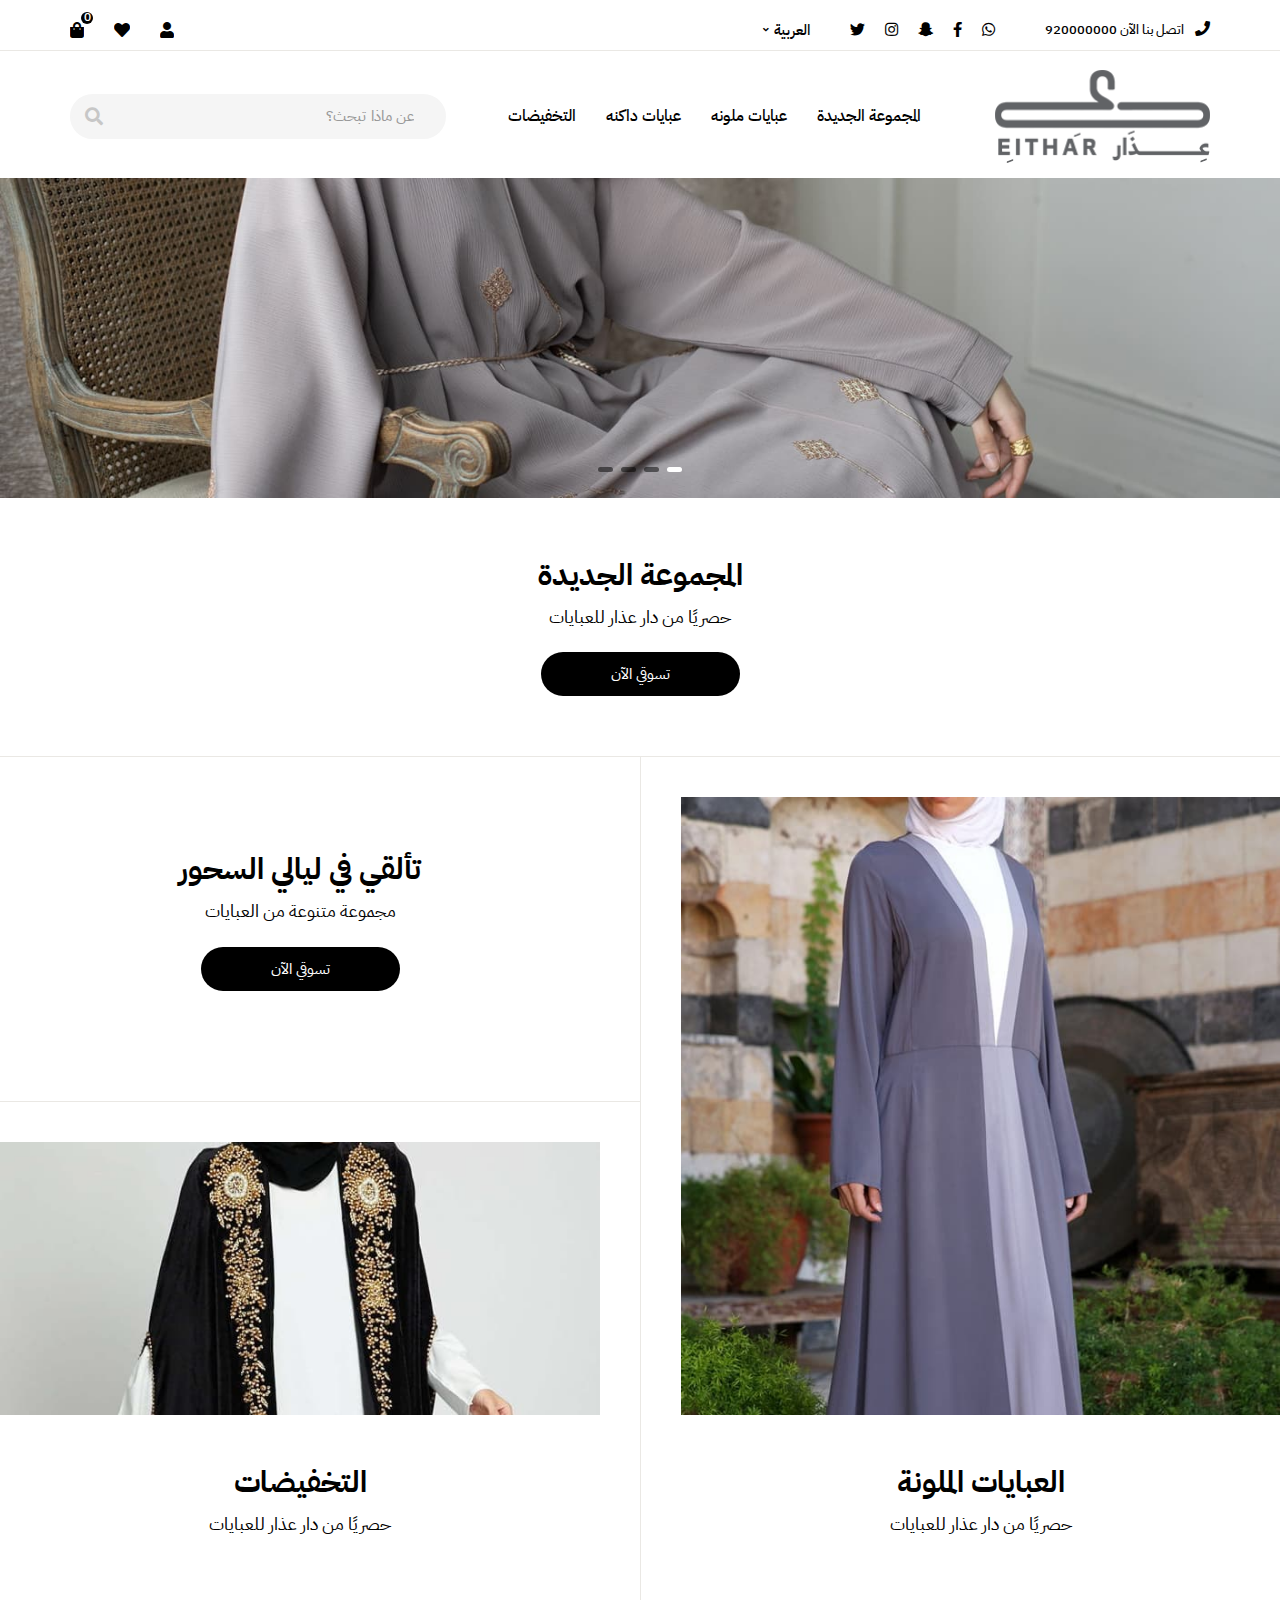
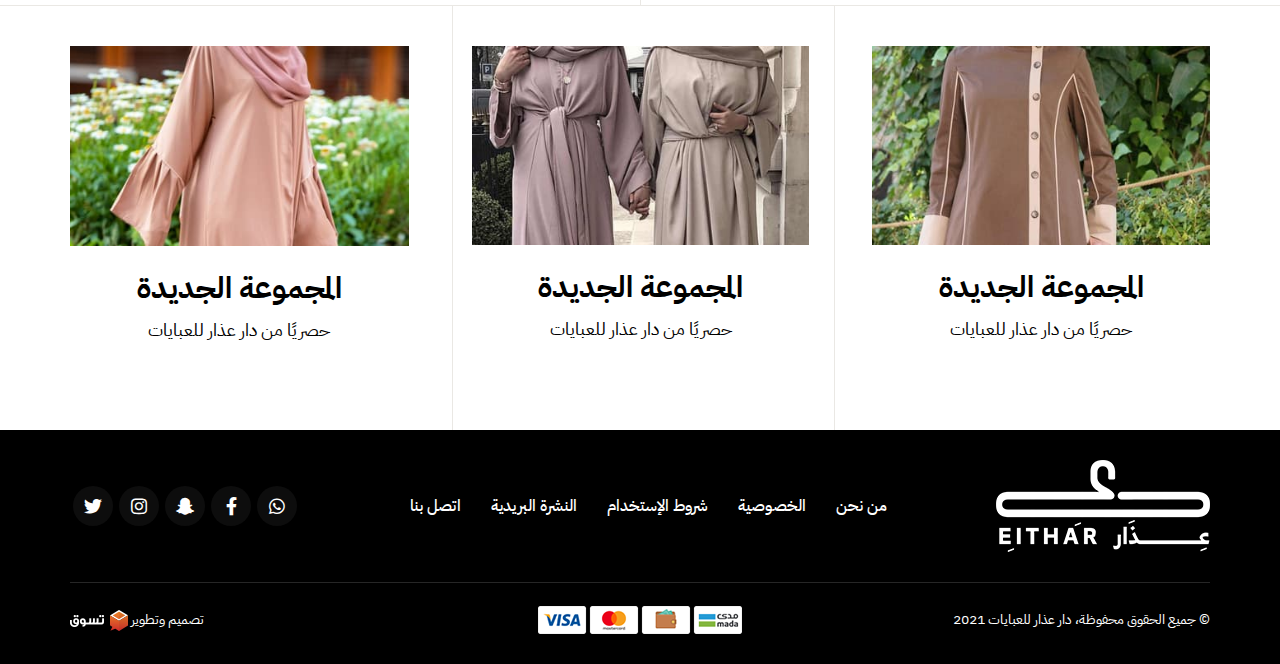
<file: index.html>
<!DOCTYPE html>
<html lang="ar" dir="rtl">
  <head>
    <meta charset="UTF-8" />
    <meta name="viewport" content="width=device-width, initial-scale=1.0" />
    <link rel="stylesheet" href="./css/vendor/all.min.css" />
    <link rel="stylesheet" href="./css/vendor/bootstrap.min.css" />
    <link rel="stylesheet" href="./css/vendor/swiper-bundle.css" />
    <link rel="stylesheet" href="./css/main.css" />
    <link rel="shortcut icon" href="./images/favicon.png" />
    <title>دار عذار</title>
  </head>

  <body class="overflow">
    <div class="pre-loader">
      <div class="content">
        <div class="lds-ellipsis">
          <div></div>
          <div></div>
          <div></div>
          <div></div>
        </div>
      </div>
    </div>

    <nav>
      <div class="line1"></div>
      <div class="container">
        <div class="nav-content">
          <div class="social flex-center">
            <div class="call">
              <i class="fas fa-phone"></i>
              <span class="txt">اتصل بنا الآن </span>
              <span class="num">920000000</span>
            </div>
            <div class="social-content flex-center">
              <div class="social-icon whats">
                <a class="flex-center" href="#">
                  <i class="fab fa-whatsapp"></i>
                </a>
              </div>
              <div class="social-icon facebook">
                <a class="flex-center" href="#">
                  <i class="fab fa-facebook-f"></i>
                </a>
              </div>
              <div class="social-icon snap">
                <a class="flex-center" href="#">
                  <i class="fab fa-snapchat-ghost"></i>
                </a>
              </div>
              <div class="social-icon insta">
                <a class="flex-center" href="#">
                  <i class="fab fa-instagram"></i>
                </a>
              </div>
              <div class="social-icon twitter">
                <a class="flex-center" href="#">
                  <i class="fab fa-twitter"></i>
                </a>
              </div>
            </div>
            <div class="top-setting nav-lang">
              <a class="setting-anchor drop ico-btn">
                <span class="txt">العربية</span>
                <i class="fas fa-angle-down down"></i>
              </a>
              <ul class="top-dropDown">
                <li><a href="./index.html">العربية</a></li>
                <li><a href="./index-en.html">English</a></li>
              </ul>
            </div>
          </div>
          <ul class="nav-icons flex-center">
            <li class="nava-btn nav-icon" id="nava-icon">
              <div class="ico-btn">
                <i class="fas fa-bars"></i>
              </div>
            </li>
            <li class="top-setting sm-slide user slide sm-link nav-icon">
              <a class="setting-anchor drop ico-btn">
                <i class="fas fa-user"></i>
              </a>
              <ul class="top-dropDown">
                <li><a href="#">تسجيل الدخول</a></li>
                <li><a href="#">تسجيل جديد</a></li>
              </ul>
            </li>
          </ul>
          <ul class="nav-icons flex-center">
            <li class="favourite nav-icon">
              <a href="#" class="ico-btn">
                <i class="fas fa-heart"></i>
              </a>
            </li>
            <li class="cart nav-icon">
              <div class="ico-btn">
                <i class="fas fa-shopping-bag"></i>
              </div>
              <div class="num flex-center">0</div>
            </li>
          </ul>
          <div class="line2"></div>
          <div class="nav-logo">
            <a href="#"><img src="./images/logo.png" alt=".." /></a>
          </div>
          <div class="nava" id="nava">
            <div class="nava-content">
              <div class="nava-head">
                <div class="top-setting nav-lang">
                  <a class="setting-anchor drop ico-btn">
                    <span class="txt">العربية</span>
                    <i class="fas fa-angle-down down"></i>
                  </a>
                  <ul class="top-dropDown">
                    <li><a href="./index.html">العربية</a></li>
                    <li><a href="./index-en.html">English</a></li>
                  </ul>
                </div>
                <div class="nava-close" id="close-nava">
                  <i class="fas fa-times"></i>
                </div>
              </div>
              <ul>
                <li><a href="#"> المجموعة الجديدة </a></li>
                <li><a href="#">عبايات ملونه</a></li>
                <li><a href="#"> عبايات داكنه</a></li>
                <li><a href="#">التخفيضات </a></li>
              </ul>
            </div>
          </div>
          <div class="search">
            <div class="search-content">
              <div class="form">
                <div class="input-form">
                  <input type="text" placeholder="عن ماذا تبحث؟" />
                  <button class="search-btn flex-center">
                    <i class="fas fa-search icon"></i>
                  </button>
                </div>
              </div>
            </div>
          </div>
        </div>
      </div>
    </nav>

    <header>
      <div class="swiper-container slider">
        <div class="swiper-wrapper">
          <div class="swiper-slide">
            <a href="#"
              ><img src="./images/header/header.jpg" alt="slide1"
            /></a>
          </div>
          <div class="swiper-slide">
            <a href="#"
              ><img src="./images/header/header.jpg" alt="slide1"
            /></a>
          </div>
          <div class="swiper-slide">
            <a href="#"
              ><img src="./images/header/header.jpg" alt="slide1"
            /></a>
          </div>
          <div class="swiper-slide">
            <a href="#"
              ><img src="./images/header/header.jpg" alt="slide1"
            /></a>
          </div>
        </div>

        <div class="swiper-pagination"></div>
      </div>
    </header>

    <section class="about">
      <div class="head">
        <h2 class="s-h2">المجموعة الجديدة</h2>
        <p class="s-p">حصريًا من دار عذار للعبايات</p>
        <a href="#" class="s-btn">تسوقي الآن</a>
      </div>
      <div class="about-content">
        <div class="big-banner banner">
          <div class="banner-center">
            <img src="./images/banners/banner1.jpg" alt=".." />
            <h2 class="s-h2"><a href="#"> العبايات الملونة </a></h2>
            <p class="s-p">حصريًا من دار عذار للعبايات</p>
          </div>
        </div>
        <div class="sm-banner banner">
          <div class="banner-top">
            <h2 class="s-h2">تألقي في ليالي السحور</h2>
            <p class="s-p">مجموعة متنوعة من العبايات</p>
            <a href="#" class="s-btn">تسوقي الآن</a>
          </div>
          <div class="line3"></div>
          <div class="banner-bottom">
            <img src="./images/banners/banner2.jpg" alt=".." />
            <h2 class="s-h2"><a href="#"> التخفيضات </a></h2>
            <p class="s-p">حصريًا من دار عذار للعبايات</p>
          </div>
        </div>
      </div>
    </section>

    <section class="products">
      <div class="container">
        <div class="products-content">
          <div class="product">
            <div class="product-body">
              <img src="./images/products/1.jpg" alt=".." />
              <h2 class="s-h2"><a href="#">المجموعة الجديدة</a></h2>
              <p class="s-p">حصريًا من دار عذار للعبايات</p>
            </div>
          </div>
          <div class="product">
            <div class="product-body">
              <img src="./images/products/2.jpg" alt=".." />
              <h2 class="s-h2"><a href="#">المجموعة الجديدة</a></h2>
              <p class="s-p">حصريًا من دار عذار للعبايات</p>
            </div>
          </div>
          <div class="product">
            <div class="product-body">
              <img src="./images/products/3.jpg" alt=".." />
              <h2 class="s-h2"><a href="#">المجموعة الجديدة</a></h2>
              <p class="s-p">حصريًا من دار عذار للعبايات</p>
            </div>
          </div>
        </div>
      </div>
    </section>

    <footer>
      <div class="container">
        <div class="footer-content">
          <div class="footer-logo">
            <img src="./images/footer-logo.png" alt=".." />
          </div>
          <div class="footer-menu">
            <ul class="flex-center">
              <li><a href="#">من نحن</a></li>
              <li><a href="#">الخصوصية</a></li>
              <li><a href="#">شروط الإستخدام</a></li>
              <li><a href="#">النشرة البريدية</a></li>
              <li><a href="#"> اتصل بنا</a></li>
            </ul>
          </div>
          <div class="social">
            <div class="social-content flex-center">
              <div class="social-icon whats">
                <a class="flex-center" href="#">
                  <i class="fab fa-whatsapp"></i>
                </a>
              </div>
              <div class="social-icon facebook">
                <a class="flex-center" href="#">
                  <i class="fab fa-facebook-f"></i>
                </a>
              </div>
              <div class="social-icon snap">
                <a class="flex-center" href="#">
                  <i class="fab fa-snapchat-ghost"></i>
                </a>
              </div>
              <div class="social-icon insta">
                <a class="flex-center" href="#">
                  <i class="fab fa-instagram"></i>
                </a>
              </div>
              <div class="social-icon twitter">
                <a class="flex-center" href="#">
                  <i class="fab fa-twitter"></i>
                </a>
              </div>
            </div>
          </div>
        </div>
        <div class="credit">
          <p>&copy; جميع الحقوق محفوظة، دار عذار للعبايات 2021</p>

          <div class="payment">
            <img src="./images/icons/pay.png" alt=".." />
          </div>

          <p>
            تصميم وتطوير
            <a href="https://tasawk.com.sa/" target="_blank"
              ><img src="./images/icons/footer.png" alt=".."
            /></a>
          </p>
        </div>
      </div>
    </footer>

    <div class="goUp">
      <div
        id="up"
        class="up flex-center"
        onclick="window.scroll({top: 0,behavior: 'smooth'});"
      >
        <i class="fas fa-arrow-up"></i>
      </div>
    </div>

    <script src="./js/vendor/jquery.min.js"></script>
    <script src="./js/vendor/bootstrap.min.js"></script>
    <script src="./js/vendor/swiper-bundle.js"></script>
    <script src="./js/main.js"></script>
  </body>
</html>
</file>
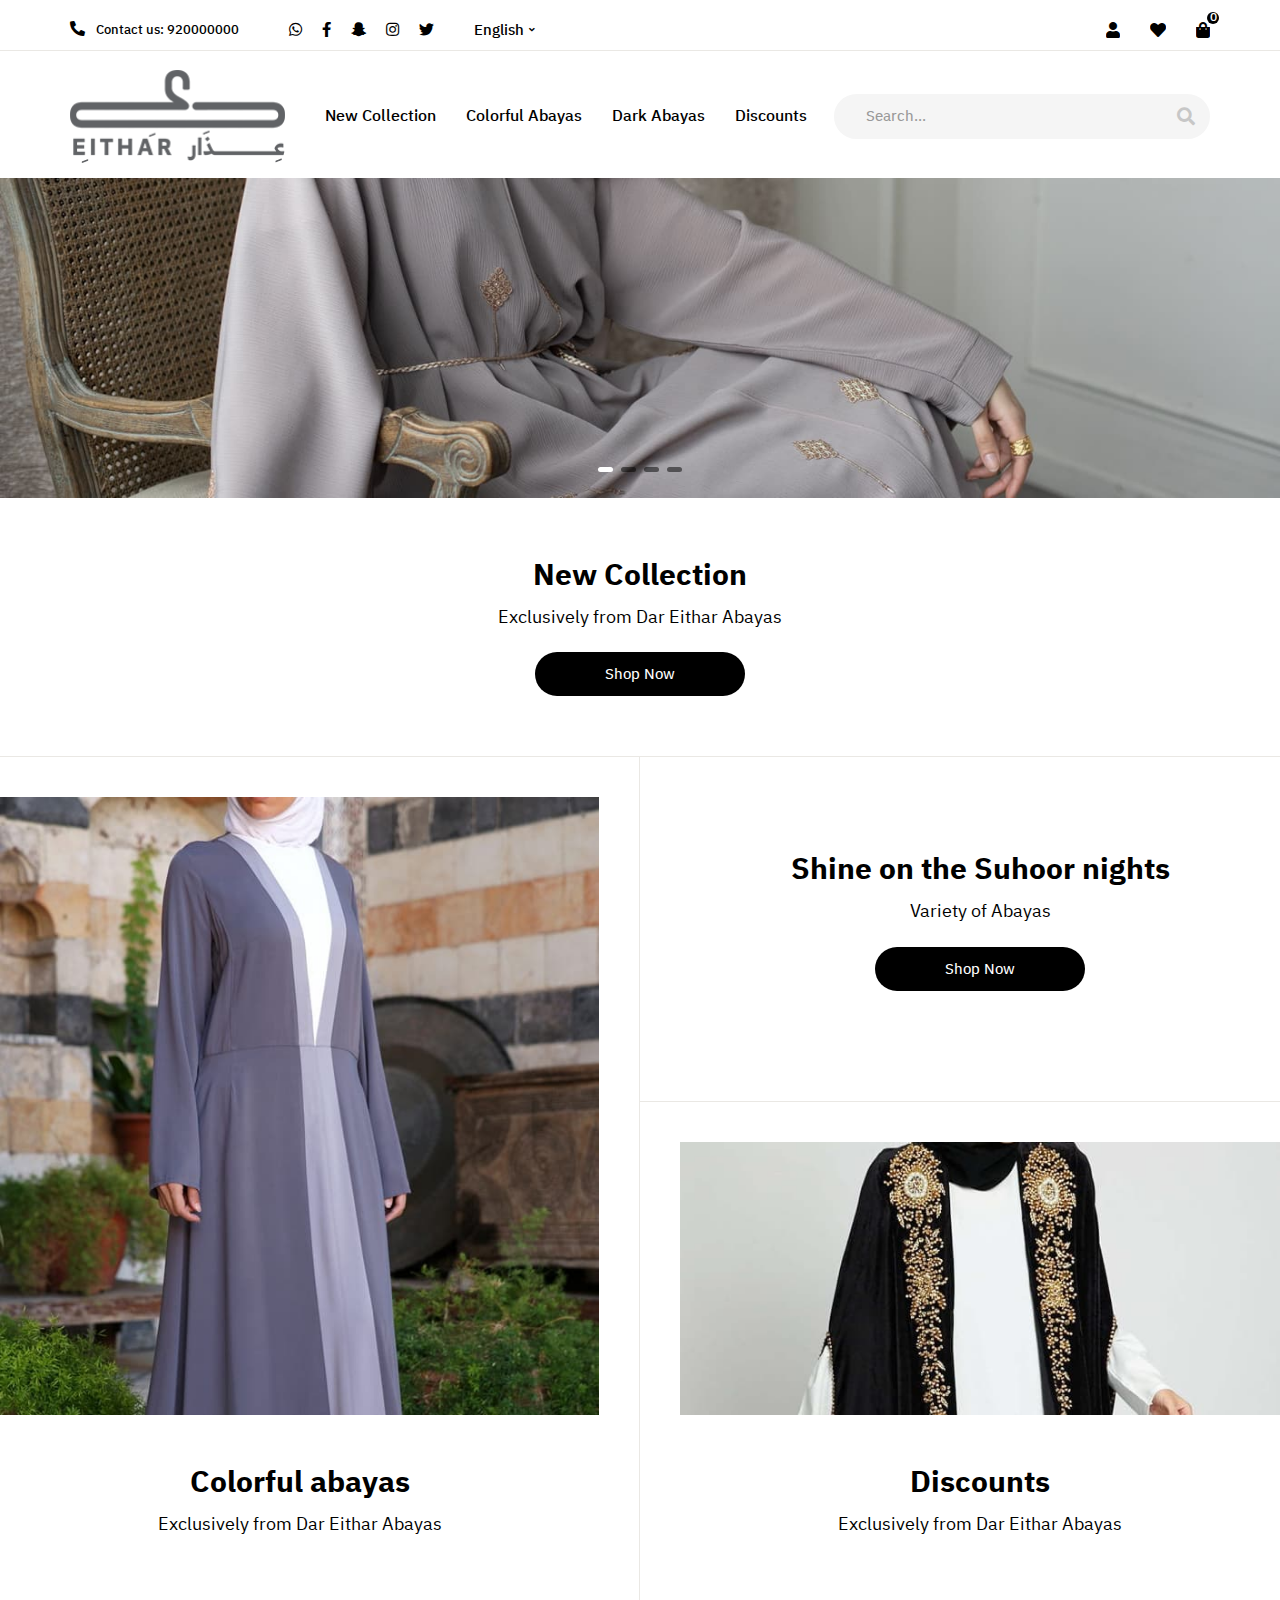
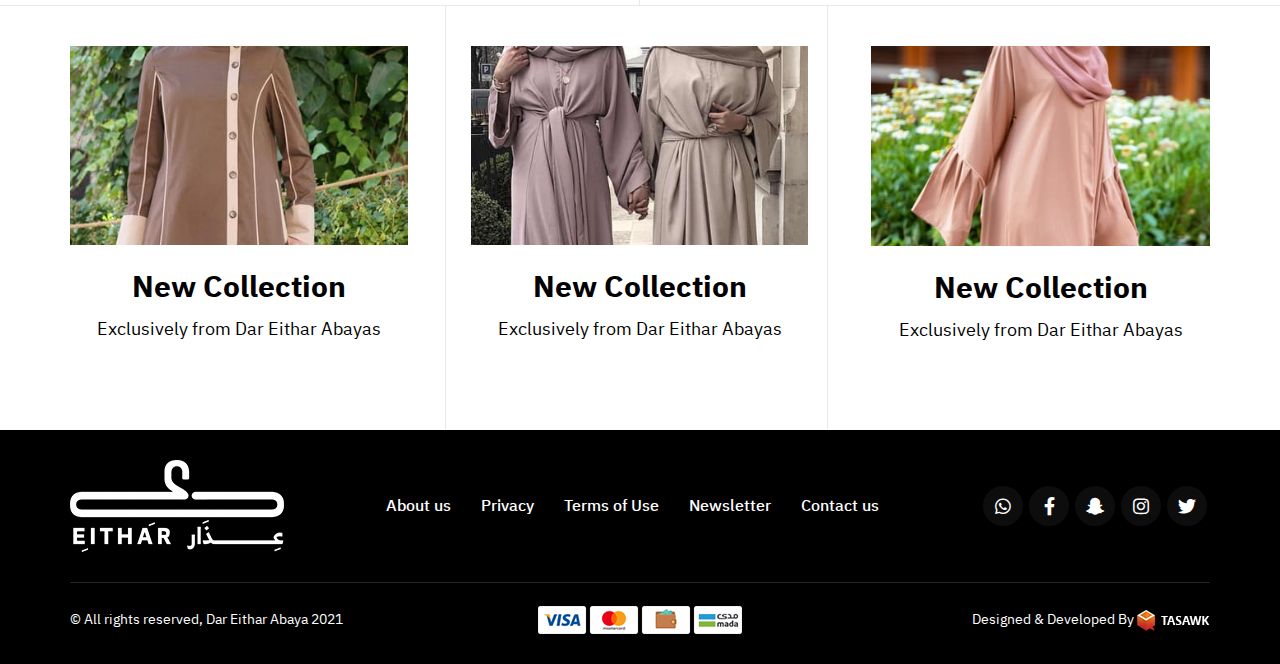
<file: index-en.html>
<!DOCTYPE html>
<html lang="en" dir="ltr">
  <head>
    <meta charset="UTF-8" />
    <meta name="viewport" content="width=device-width, initial-scale=1.0" />
    <link rel="stylesheet" href="./css/vendor/all.min.css" />
    <link rel="stylesheet" href="./css/vendor/bootstrap.min.css" />
    <link rel="stylesheet" href="./css/vendor/swiper-bundle.css" />
    <link rel="stylesheet" href="./css/main.css" />
    <link rel="shortcut icon" href="./images/favicon.png" />
    <title>Dar Eithar</title>
  </head>

  <body class="overflow">
    <div class="pre-loader">
      <div class="content">
        <div class="lds-ellipsis">
          <div></div>
          <div></div>
          <div></div>
          <div></div>
        </div>
      </div>
    </div>

    <nav>
      <div class="line1"></div>
      <div class="container">
        <div class="nav-content">
          <div class="social flex-center">
            <div class="call">
              <i class="fas fa-phone-alt"></i>
              <span class="txt">Contact us: </span>
              <span class="num">920000000</span>
            </div>
            <div class="social-content flex-center">
              <div class="social-icon whats">
                <a class="flex-center" href="#">
                  <i class="fab fa-whatsapp"></i>
                </a>
              </div>
              <div class="social-icon facebook">
                <a class="flex-center" href="#">
                  <i class="fab fa-facebook-f"></i>
                </a>
              </div>
              <div class="social-icon snap">
                <a class="flex-center" href="#">
                  <i class="fab fa-snapchat-ghost"></i>
                </a>
              </div>
              <div class="social-icon insta">
                <a class="flex-center" href="#">
                  <i class="fab fa-instagram"></i>
                </a>
              </div>
              <div class="social-icon twitter">
                <a class="flex-center" href="#">
                  <i class="fab fa-twitter"></i>
                </a>
              </div>
            </div>
            <div class="top-setting nav-lang">
              <a class="setting-anchor drop ico-btn">
                <span class="txt">English</span>
                <i class="fas fa-angle-down down"></i>
              </a>
              <ul class="top-dropDown">
                <li><a href="./index.html">العربية</a></li>
                <li><a href="./index-en.html">English</a></li>
              </ul>
            </div>
          </div>
          <ul class="nav-icons flex-center">
            <li class="nava-btn nav-icon" id="nava-icon">
              <div class="ico-btn">
                <i class="fas fa-bars"></i>
              </div>
            </li>
            <li class="top-setting sm-slide user slide sm-link nav-icon">
              <a class="setting-anchor drop ico-btn">
                <i class="fas fa-user"></i>
              </a>
              <ul class="top-dropDown">
                <li><a href="#">Sign in</a></li>
                <li><a href="#">Sign up</a></li>
              </ul>
            </li>
          </ul>
          <ul class="nav-icons flex-center">
            <li class="favourite nav-icon">
              <a href="#" class="ico-btn">
                <i class="fas fa-heart"></i>
              </a>
            </li>
            <li class="cart nav-icon">
              <div class="ico-btn">
                <i class="fas fa-shopping-bag"></i>
              </div>
              <div class="num flex-center">0</div>
            </li>
          </ul>
          <div class="line2"></div>
          <div class="nav-logo">
            <a href="#"><img src="./images/logo.png" alt=".." /></a>
          </div>
          <div class="nava" id="nava">
            <div class="nava-content">
              <div class="nava-head">
                <div class="top-setting nav-lang">
                  <a class="setting-anchor drop ico-btn">
                    <span class="txt">English</span>
                    <i class="fas fa-angle-down down"></i>
                  </a>
                  <ul class="top-dropDown">
                    <li><a href="./index.html">العربية</a></li>
                    <li><a href="./index-en.html">English</a></li>
                  </ul>
                </div>
                <div class="nava-close" id="close-nava">
                  <i class="fas fa-times"></i>
                </div>
              </div>
              <ul>
                <li><a href="#"> New collection </a></li>
                <li><a href="#"> colorful abayas </a></li>
                <li><a href="#"> Dark abayas </a></li>
                <li><a href="#"> Discounts </a></li>
              </ul>
            </div>
          </div>
          <div class="search">
            <div class="search-content">
              <div class="form">
                <div class="input-form">
                  <input type="text" placeholder="Search..." />
                  <button class="search-btn flex-center">
                    <i class="fas fa-search icon"></i>
                  </button>
                </div>
              </div>
            </div>
          </div>
        </div>
      </div>
    </nav>

    <header>
      <div class="swiper-container slider">
        <div class="swiper-wrapper">
          <div class="swiper-slide">
            <a href="#"
              ><img src="./images/header/header.jpg" alt="slide1"
            /></a>
          </div>
          <div class="swiper-slide">
            <a href="#"
              ><img src="./images/header/header.jpg" alt="slide1"
            /></a>
          </div>
          <div class="swiper-slide">
            <a href="#"
              ><img src="./images/header/header.jpg" alt="slide1"
            /></a>
          </div>
          <div class="swiper-slide">
            <a href="#"
              ><img src="./images/header/header.jpg" alt="slide1"
            /></a>
          </div>
        </div>

        <div class="swiper-pagination"></div>
      </div>
    </header>

    <section class="about">
      <div class="head">
        <h2 class="s-h2">New Collection</h2>
        <p class="s-p">Exclusively from Dar Eithar Abayas</p>
        <a href="#" class="s-btn">Shop Now</a>
      </div>
      <div class="about-content">
        <div class="big-banner banner">
          <div class="banner-center">
            <img src="./images/banners/banner1.jpg" alt=".." />
            <h2 class="s-h2"><a href="#"> Colorful abayas</a></h2>
            <p class="s-p">Exclusively from Dar Eithar Abayas</p>
          </div>
        </div>
        <div class="sm-banner banner">
          <div class="banner-top">
            <h2 class="s-h2">Shine on the Suhoor nights</h2>
            <p class="s-p">Variety of Abayas</p>
            <a href="#" class="s-btn">Shop Now</a>
          </div>
          <div class="line3"></div>
          <div class="banner-bottom">
            <img src="./images/banners/banner2.jpg" alt=".." />
            <h2 class="s-h2"><a href="#"> Discounts </a></h2>
            <p class="s-p">Exclusively from Dar Eithar Abayas</p>
          </div>
        </div>
      </div>
    </section>

    <section class="products">
      <div class="container">
        <div class="products-content">
          <div class="product">
            <div class="product-body">
              <img src="./images/products/1.jpg" alt=".." />
              <h2 class="s-h2"><a href="#">New Collection</a></h2>
              <p class="s-p">Exclusively from Dar Eithar Abayas</p>
            </div>
          </div>
          <div class="product">
            <div class="product-body">
              <img src="./images/products/2.jpg" alt=".." />
              <h2 class="s-h2"><a href="#">New Collection</a></h2>
              <p class="s-p">Exclusively from Dar Eithar Abayas</p>
            </div>
          </div>
          <div class="product">
            <div class="product-body">
              <img src="./images/products/3.jpg" alt=".." />
              <h2 class="s-h2"><a href="#">New Collection</a></h2>
              <p class="s-p">Exclusively from Dar Eithar Abayas</p>
            </div>
          </div>
        </div>
      </div>
    </section>

    <footer>
      <div class="container">
        <div class="footer-content">
          <div class="footer-logo">
            <img src="./images/footer-logo.png" alt=".." />
          </div>
          <div class="footer-menu">
            <ul class="flex-center">
              <li><a href="#"> About us </a></li>
              <li><a href="#"> Privacy </a></li>
              <li><a href="#"> Terms of Use </a></li>
              <li><a href="#"> Newsletter </a></li>
              <li><a href="#"> Contact us </a></li>
            </ul>
          </div>
          <div class="social">
            <div class="social-content flex-center">
              <div class="social-icon whats">
                <a class="flex-center" href="#">
                  <i class="fab fa-whatsapp"></i>
                </a>
              </div>
              <div class="social-icon facebook">
                <a class="flex-center" href="#">
                  <i class="fab fa-facebook-f"></i>
                </a>
              </div>
              <div class="social-icon snap">
                <a class="flex-center" href="#">
                  <i class="fab fa-snapchat-ghost"></i>
                </a>
              </div>
              <div class="social-icon insta">
                <a class="flex-center" href="#">
                  <i class="fab fa-instagram"></i>
                </a>
              </div>
              <div class="social-icon twitter">
                <a class="flex-center" href="#">
                  <i class="fab fa-twitter"></i>
                </a>
              </div>
            </div>
          </div>
        </div>
        <div class="credit">
          <p>&copy; All rights reserved, Dar Eithar Abaya 2021</p>

          <div class="payment">
            <img src="./images/icons/pay.png" alt=".." />
          </div>

          <p>
            Designed & Developed By
            <a href="https://tasawk.com.sa/" target="_blank"
              ><img src="./images/icons/footer-en.png" alt=".."
            /></a>
          </p>
        </div>
      </div>
    </footer>

    <div class="goUp">
      <div
        id="up"
        class="up flex-center"
        onclick="window.scroll({top: 0,behavior: 'smooth'});"
      >
        <i class="fas fa-arrow-up"></i>
      </div>
    </div>

    <script src="./js/vendor/jquery.min.js"></script>
    <script src="./js/vendor/bootstrap.min.js"></script>
    <script src="./js/vendor/swiper-bundle.js"></script>
    <script src="./js/main.js"></script>
  </body>
</html>
</file>
<file: css/main.css>
.overflow {
  overflow: hidden !important;
}

@font-face {
  font-family: "IBMPlexArabic";
  src: url("../fonts/IBMPlexArabic.woff2") format("woff2"), url("../fonts/IBMPlexArabic.woff") format("woff");
  font-weight: 300;
  font-style: normal;
  font-display: swap;
}

@font-face {
  font-family: "IBMPlexArabic";
  src: url("../fonts/IBMPlexArabic-Text.woff2") format("woff2"), url("../fonts/IBMPlexArabic-Text.woff") format("woff");
  font-weight: 400;
  font-style: normal;
  font-display: swap;
}

@font-face {
  font-family: "IBMPlexArabic";
  src: url("../fonts/IBMPlexArabic-Medium.woff2") format("woff2"), url("../fonts/IBMPlexArabic-Medium.woff") format("woff");
  font-weight: 500;
  font-style: normal;
  font-display: swap;
}

@font-face {
  font-family: "IBMPlexArabic";
  src: url("../fonts/IBMPlexArabic-SemiBold.woff2") format("woff2"), url("../fonts/IBMPlexArabic-SemiBold.woff") format("woff");
  font-weight: 600;
  font-style: normal;
  font-display: swap;
}

@font-face {
  font-family: "IBMPlexArabic";
  src: url("../fonts/IBMPlexArabic-Bold.woff2") format("woff2"), url("../fonts/IBMPlexArabic-Bold.woff") format("woff");
  font-weight: 700;
  font-style: normal;
  font-display: swap;
}

body {
  scroll-behavior: smooth;
  width: 100%;
  font-family: "IBMPlexArabic", sans-serif;
  color: black;
  line-height: 1.2;
  font-size: 16px;
  font-weight: 500;
}

a {
  color: inherit;
  transition: all 0.5s;
}

a:hover {
  text-decoration: none;
}

a:focus {
  text-decoration: none;
}

.flex-center {
  display: flex;
  justify-content: center;
  align-items: center;
}

ul {
  list-style: none;
  margin: 0;
}

.c2,
.container {
  width: 1400px;
  max-width: 100%;
  margin-right: auto;
  margin-left: auto;
  padding: 0;
}

@media (max-width: 1400px) {
  .c2,
  .container {
    width: 1140px;
  }
}

@media (max-width: 1200px) {
  .c2,
  .container {
    padding: 0 15px;
  }
}

*::-webkit-scrollbar {
  width: 8px;
  background-color: #f5f5f5;
}

*::-webkit-scrollbar-thumb {
  border-radius: 0;
  box-shadow: inset 0 0 10px #4141414d;
  background: #616366;
}

.pre-loader {
  width: 100%;
  height: 100vh;
  position: fixed;
  top: 0;
  left: 0;
  z-index: 999999;
  background-color: #fff;
  display: flex;
  justify-content: center;
  align-items: center;
}

.pre-loader .content {
  display: flex;
  align-items: center;
  justify-content: center;
  flex-direction: column;
}

.pre-loader .lds-ellipsis {
  display: inline-block;
  position: relative;
  width: 80px;
  height: 80px;
}

.pre-loader .lds-ellipsis div {
  position: absolute;
  top: 33px;
  width: 13px;
  height: 13px;
  border-radius: 50%;
  background: black;
  animation-timing-function: cubic-bezier(0, 1, 1, 0);
}

.pre-loader .lds-ellipsis div:nth-child(1) {
  left: 8px;
  animation: lds-ellipsis1 0.6s infinite;
}

.pre-loader .lds-ellipsis div:nth-child(2) {
  left: 8px;
  animation: lds-ellipsis2 0.6s infinite;
}

.pre-loader .lds-ellipsis div:nth-child(3) {
  left: 32px;
  animation: lds-ellipsis2 0.6s infinite;
}

.pre-loader .lds-ellipsis div:nth-child(4) {
  left: 56px;
  animation: lds-ellipsis3 0.6s infinite;
}

.s-head {
  margin-bottom: 25px;
  display: flex;
  justify-content: space-between;
  align-items: center;
}

.s-head h3 {
  margin: 0;
  font-size: 26px;
  color: #616366;
  font-weight: 700;
}

@media (max-width: 576px) {
  .s-head h3 {
    font-size: 24px;
  }
}

.s-head a {
  font-size: 18px;
  font-weight: 400;
  color: #7e7e7e;
}

nav {
  position: relative;
}

nav .top-setting {
  position: relative;
}

nav .top-setting .setting-anchor {
  display: flex;
  align-items: center;
  cursor: pointer;
  transition: all 0.3s ease-in-out;
}

nav .top-setting .top-dropDown {
  position: absolute;
  flex-direction: column;
  text-align: start;
  top: calc(100% + 7px);
  left: 50%;
  transform: translateX(-50%);
  background-color: white;
  border-radius: 5px;
  box-shadow: 0px 0px 15px 0px rgba(0, 0, 0, 0.1);
  min-width: 140px;
  text-align: center;
  width: fit-content;
  padding: 16px 20px;
  transition: all 0.3s ease-in-out;
  visibility: hidden;
  opacity: 0;
  z-index: 9;
}

nav .top-setting .top-dropDown > li > a {
  color: #727272;
  font-weight: 300;
  white-space: nowrap;
  margin-bottom: 15px;
  display: block;
  transition: all 0.3s ease-in-out;
  font-size: 15px;
}

nav .top-setting .top-dropDown > li > a:hover {
  color: #616366;
}

nav .top-setting .top-dropDown > li:last-of-type a {
  border-bottom: 0;
  margin-bottom: 0;
  padding-bottom: 0;
}

nav .top-setting:hover .setting-anchor {
  color: #616366;
}

nav .top-setting:hover > .top-dropDown {
  visibility: visible;
  opacity: 1;
}

nav .nav-content {
  padding: 20px 0 15px;
  display: flex;
  align-items: center;
  justify-content: space-between;
  flex-wrap: wrap;
}

nav .social {
  width: 80%;
  justify-content: flex-start;
}

nav .social .call {
  margin-inline-end: 40px;
}

nav .social .call i {
  font-size: 15px;
  margin-inline-end: 7px;
}

nav .social .call span {
  font-size: 13px;
  font-weight: 500;
}

nav .social .social-icon {
  margin: 0 10px;
}

nav .social .social-icon a {
  font-size: 15px;
}

nav .social .social-icon a:hover {
  color: #616366;
}

nav .social .nav-lang {
  margin-inline-start: 30px;
}

nav .social .nav-lang .txt {
  font-size: 15px;
  margin-inline-end: 5px;
}

nav .social .nav-lang .down {
  font-size: 9px;
}

@media (max-width: 1200px) {
  nav .social {
    display: none;
  }
}

nav .nav-logo {
  text-align: start;
  width: 25%;
}

nav .nav-logo img {
  width: 215px;
  max-width: 100%;
}

@media (max-width: 1400px) {
  nav .nav-logo {
    width: 20%;
  }
}

@media (max-width: 1200px) {
  nav .nav-logo {
    max-width: 46%;
    width: unset;
  }
}

nav .nav-icons {
  align-items: center;
  justify-content: flex-end;
  width: fit-content;
  padding: 0;
}

nav .nav-icons:nth-of-type(1) {
  margin-inline-start: auto;
  margin-inline-end: 30px;
}

nav .nav-icons .nav-icon {
  margin-inline-start: 30px;
}

nav .nav-icons .nav-icon .ico-btn {
  font-size: 16px;
  cursor: pointer;
  transition: all 0.5s;
  position: relative;
  color: black;
  overflow: hidden;
  display: flex;
  align-items: center;
  justify-content: center;
  padding: 1px 0;
}

nav .nav-icons .nav-icon:hover .ico-btn {
  color: #616366;
}

nav .nav-icons .nav-icon:first-child {
  margin-inline-start: 0;
}

nav .nav-icons .cart {
  position: relative;
  cursor: pointer;
}

nav .nav-icons .cart .num {
  height: 12px;
  width: 12px;
  background-color: black;
  border-radius: 100%;
  color: white;
  font-size: 12px;
  position: absolute;
  top: -9px;
  right: -9px;
  z-index: 2;
}

nav .nav-icons .cart:hover .num {
  animation: vibe 0.7s ease-in-out;
}

nav .nav-icons .nava-btn {
  display: none;
}

@media (max-width: 1200px) {
  nav .nav-icons {
    justify-content: flex-end;
    width: 27%;
  }
  nav .nav-icons .nava-btn {
    display: block;
  }
  nav .nav-icons:last-of-type {
    order: 1;
  }
  nav .nav-icons:first-of-type {
    justify-content: flex-start;
    margin-inline-start: 0;
    margin-inline-end: 0;
  }
  nav .nav-icons .nav-icon {
    margin-inline-start: 20px;
  }
  nav .nav-icons .nav-icon:first-child {
    margin-inline-start: 0;
  }
}

nav .line1 {
  width: 100%;
  height: 1px;
  background-color: #eae8e4;
  position: absolute;
  top: 50px;
  left: 0;
  right: 0;
}

@media (max-width: 1200px) {
  nav .line1 {
    top: unset;
    bottom: 71px;
  }
}

nav .line2 {
  width: 100%;
  height: 1px;
  margin: 15px 0;
}

@media (max-width: 1200px) {
  nav .line2 {
    display: none;
  }
}

nav .search {
  width: 35%;
}

nav .search .search-content {
  position: relative;
}

nav .search .search-content .form {
  display: flex;
  justify-content: flex-end;
  align-items: flex-start;
  border-radius: 50px;
}

nav .search .search-content .input-form {
  max-width: 100%;
  position: relative;
}

nav .search .search-content input {
  width: 445px;
  max-width: 100%;
  height: 45px;
  background-color: #f5f5f5;
  border: 2px solid #f5f5f5;
  border-radius: 50px;
  padding-inline-start: 30px;
  outline: none;
  transition: all 0.5s;
  font-size: 15px;
  color: #999999;
  font-weight: 400;
}

nav .search .search-content input::placeholder {
  color: #999999;
}

nav .search .search-content input:focus {
  border-color: #616366;
}

nav .search .search-content .search-btn {
  font-size: 18px;
  position: absolute;
  top: 50%;
  transform: translateY(-50%);
  transition: all 0.5s;
  color: #c7c7c7;
  cursor: pointer;
  border: none;
  outline: none;
  box-shadow: none;
  line-height: 0;
  background-color: transparent;
  width: 100%;
  height: 0;
  padding: 0;
}

nav .search .search-content .search-btn .icon {
  margin-inline-start: auto;
  margin-inline-end: 15px;
}

nav .search .search-content .search-btn:hover {
  color: #616366;
}

@media (max-width: 1400px) {
  nav .search {
    width: 33%;
  }
}

@media (max-width: 1200px) {
  nav .search {
    width: 100%;
    margin-top: 20px;
    order: 2;
  }
  nav .search .search-content input,
  nav .search .search-content .input-form {
    width: 100%;
  }
}

nav .nava {
  transition: all 0.5s;
  margin: 0 auto;
}

nav .nava .nava-content {
  display: flex;
  align-items: center;
  justify-content: center;
}

nav .nava .nava-content > ul {
  display: flex;
  align-items: center;
  justify-content: center;
  padding: 0;
}

nav .nava .nava-content > ul > li {
  margin: 0 15px;
}

nav .nava .nava-content > ul > li > a {
  font-size: 16px;
  font-weight: 500;
  transition: all 0.5s;
  text-transform: capitalize;
  color: black;
}

nav .nava .nava-content > ul > li > a:hover {
  color: #616366;
}

nav .nava .nava-content .nava-head {
  display: none;
}

@media (max-width: 1200px) {
  nav .nava {
    margin: 0;
    position: fixed;
    top: 0;
    left: 0;
    background-color: rgba(0, 0, 0, 0.8);
    height: 0;
    width: 100%;
    z-index: -5;
    opacity: 0;
    transition: all 0.5s;
  }
  nav .nava .nava-content {
    position: absolute;
    top: 0;
    right: 0;
    left: 0;
    margin-inline-end: auto;
    margin-inline-start: -150%;
    background-color: white;
    height: 100vh;
    width: 60%;
    transition: all 0.5s;
    flex-direction: column;
    text-align: right;
    padding: 0 30px;
    padding-top: 10px;
    justify-content: flex-start;
    align-items: flex-start;
  }
  nav .nava .nava-content > ul {
    display: flex;
    flex-direction: column;
    align-items: flex-start;
    margin: 10px 0;
    width: 100%;
  }
  nav .nava .nava-content > ul li {
    margin: 10px 0;
  }
  nav .nava .nava-content .nava-head {
    width: 100%;
    display: flex;
    align-items: center;
    justify-content: space-between;
    margin: 9px 0;
    font-size: 17px;
    position: relative;
  }
  nav .nava .nava-content .nava-head a {
    color: grey;
  }
  nav .nava .nava-content .nava-head .nava-close {
    font-size: 25px;
    cursor: pointer;
    color: #bdbdbd;
  }
  nav .nava .nava-content .nava-head .nav-lang .txt {
    font-size: 15px;
    margin-inline-end: 5px;
  }
  nav .nava .nava-content .nava-head .nav-lang .down {
    font-size: 9px;
  }
}

@media (max-width: 1200px) and (max-width: 576px) {
  nav .nava .nava-content {
    width: 85%;
  }
  nav .nava .nava-content .nava-head {
    font-size: 16px;
  }
  nav .nava .nava-content .nava-head a {
    color: #929292;
  }
  nav .nava .nava-content .nava-head .nava-close {
    font-size: 18px;
  }
  nav .nava .nava-content li {
    margin: 9px 0;
  }
  nav .nava .nava-content li a {
    font-size: 16px;
  }
}

nav .nava-active {
  opacity: 1;
  z-index: 999;
  height: 100vh;
}

nav .nava-active .nava-content {
  margin-inline-start: 0;
  min-height: 100%;
  max-height: 100%;
  height: 100%;
  overflow-y: auto;
}

.goUp {
  width: 100%;
  height: 0;
  position: fixed;
  bottom: 75px;
}

.goUp .up {
  height: 45px;
  width: 45px;
  background-color: rgba(0, 0, 0, 0.5);
  margin-inline-start: 15px;
  margin-inline-end: auto;
  color: white;
  font-size: 17px;
  z-index: 999;
  border-radius: 100%;
  cursor: pointer;
  visibility: hidden;
  opacity: 0;
  transition: all 0.5s;
}

.goUp .up:hover {
  background-color: #616366;
}

.goUp .active-up {
  visibility: visible;
  opacity: 1;
}

header .swiper-container {
  width: 100%;
  height: auto;
}

header .swiper-container .swiper-pagination {
  bottom: 20px;
}

@media (max-width: 576px) {
  header .swiper-container .swiper-pagination {
    bottom: 7px;
  }
}

header .swiper-container .swiper-pagination-bullet {
  width: 15px;
  height: 5px;
  border-radius: 50px;
  background-color: rgba(0, 0, 0, 0.5);
  opacity: 1;
  transition: all 0.5s;
}

@media (max-width: 576px) {
  header .swiper-container .swiper-pagination-bullet {
    width: 12px;
    height: 3px;
  }
}

header .swiper-container .swiper-pagination-bullet-active {
  opacity: 1;
  background-color: white;
}

header .swiper-container .swiper-container-horizontal > .swiper-pagination-bullets .swiper-pagination-bullet {
  margin: 0 2.5px;
}

header .swiper-container .swiper-slide img {
  width: 100%;
  height: auto;
  transition: all 0.5s;
}

.s-h2 {
  font-size: 30px;
  font-weight: 700;
  margin: 0 0 15px 0;
}

.s-h2 a:hover {
  color: #616366;
}

@media (max-width: 1200px) {
  .s-h2 {
    font-size: 26px;
  }
}

.s-p {
  font-size: 18px;
  font-weight: 300;
  margin: 0;
}

@media (max-width: 1200px) {
  .s-p {
    font-size: 16px;
  }
}

.s-btn {
  display: inline-block;
  background-color: black;
  color: white;
  width: fit-content;
  padding: 13px 70px;
  border-radius: 50px;
  font-size: 15px;
  font-weight: 400;
  margin-top: 25px;
}

.s-btn:hover {
  background-color: #616366;
  color: white;
}

@media (max-width: 576px) {
  .s-btn {
    width: 330px;
    max-width: 100%;
  }
}

.about {
  text-align: center;
  margin-top: 60px;
}

.about .head {
  margin-bottom: 60px;
}

.about .about-content {
  border-top: 1px solid #eae8e4;
  border-bottom: 1px solid #eae8e4;
  display: flex;
  align-items: flex-end;
  justify-content: center;
}

.about img {
  margin-bottom: 50px;
  max-width: 100%;
}

.about .banner {
  width: 50%;
}

.about .big-banner {
  border-inline-end: 1px solid #eae8e4;
  padding: 40px 0 70px;
  padding-inline-end: 40px;
  padding-bottom: 70px;
}

.about .sm-banner {
  padding: 40px 0 70px;
}

.about .line3 {
  width: 100%;
  height: 1px;
  margin: 110px 0 40px;
  background-color: #eae8e4;
}

.about .banner-top {
  max-width: 660px;
  margin-inline-start: 40px;
}

.about .banner-bottom {
  margin-inline-start: 40px;
  width: fit-content;
}

.about .banner-center {
  width: fit-content;
  margin-inline-start: auto;
}

@media (max-width: 1200px) {
  .about {
    margin-top: 30px;
  }
  .about .head {
    margin-bottom: 30px;
    padding: 0 15px;
  }
  .about .about-content {
    align-items: center;
    flex-direction: column;
  }
  .about .big-banner {
    padding: 30px 15px;
    border-inline-end: none;
    border-bottom: 1px solid #eae8e4;
  }
  .about .banner {
    width: 100%;
  }
  .about .banner-center,
  .about .banner-top,
  .about .banner-bottom {
    margin: 0 auto;
  }
  .about .line3 {
    margin: 30px 0;
  }
  .about .sm-banner {
    padding: 30px 15px;
  }
  .about img {
    margin-bottom: 25px;
  }
}

.products .products-content {
  display: flex;
  align-items: flex-start;
  justify-content: space-between;
}

.products .product {
  padding: 40px 0 90px;
  width: 33%;
  border-inline-end: 1px solid #eae8e4;
  display: flex;
  align-items: flex-start;
  justify-content: center;
}

.products .product:first-child {
  justify-content: flex-start;
}

.products .product:last-child {
  border-inline-end: none;
  justify-content: flex-end;
}

.products .product .product-body {
  text-align: center;
  max-width: 90%;
}

.products .product img {
  max-width: 100%;
  margin-bottom: 25px;
}

@media (max-width: 1200px) {
  .products .container {
    padding: 0;
  }
  .products .products-content {
    flex-direction: column;
    align-items: center;
    justify-content: center;
  }
  .products .product {
    justify-content: center;
    border: none;
    border-bottom: 1px solid #eae8e4;
    width: 100%;
    padding: 30px 15px;
  }
  .products .product:first-child {
    justify-content: center;
  }
  .products .product:last-child {
    border-bottom: none;
    justify-content: center;
  }
  .products .product .product-body {
    max-width: 100%;
  }
}

footer {
  padding: 30px 0;
  overflow: hidden;
  background-color: black;
}

footer .footer-content {
  display: flex;
  align-items: center;
  justify-content: space-between;
  padding-bottom: 30px;
  border-bottom: 1px solid rgba(255, 255, 255, 0.15);
}

@media (max-width: 992px) {
  footer .footer-content {
    justify-content: center;
    text-align: center;
    flex-direction: column;
    align-items: center;
  }
}

footer .footer-logo img {
  max-width: 100%;
}

footer .footer-menu ul {
  padding: 0;
}

footer .footer-menu ul li {
  margin: 0 15px;
}

footer .footer-menu ul li a {
  color: white;
  font-size: 16px;
  font-weight: 500;
}

footer .footer-menu ul li a:hover {
  color: #616366;
}

footer .social .social-icon {
  margin: 0 3px;
}

footer .social .social-icon a {
  height: 40px;
  width: 40px;
  background-color: #0d0d0d;
  border-radius: 100%;
  font-size: 18px;
  transition: all 0.3s;
  color: white;
  display: flex;
  align-items: center;
  justify-content: center;
}

footer .social .social-icon:hover a {
  background-color: white;
  color: black;
}

footer .credit {
  display: flex;
  align-items: center;
  justify-content: space-between;
  padding-top: 23px;
}

footer .credit p {
  font-size: 14px;
  color: white;
  font-weight: 300;
  margin: 0;
  width: 30%;
}

footer .credit p:last-of-type {
  text-align: end;
}

@media (max-width: 992px) {
  footer .footer-content {
    border: none;
  }
  footer .footer-logo,
  footer .footer-menu {
    margin-bottom: 30px;
    padding-bottom: 30px;
    border-bottom: 1px solid rgba(255, 255, 255, 0.15);
    width: 100%;
  }
  footer .footer-logo img {
    max-width: 170px;
  }
  footer .footer-menu ul {
    flex-wrap: wrap;
  }
  footer .footer-menu ul li {
    margin: 6px 15px;
  }
  footer .credit {
    flex-direction: column;
    justify-content: center;
    padding-top: 0;
  }
  footer .credit .payment {
    margin-bottom: 20px;
  }
  footer .credit p {
    text-align: center;
    order: 1;
    margin: 6px 0;
    width: auto;
  }
  footer .credit p:last-of-type {
    text-align: center;
  }
}

@keyframes vibe {
  0%,
  100% {
    transform: translateY(0);
  }
  25% {
    transform: translateY(-5px);
  }
  50% {
    transform: translateY(5px);
  }
  75% {
    transform: translateY(-5px);
  }
}

@keyframes lds-ellipsis1 {
  0% {
    transform: scale(0);
  }
  100% {
    transform: scale(1);
  }
}

@keyframes lds-ellipsis3 {
  0% {
    transform: scale(1);
  }
  100% {
    transform: scale(0);
  }
}

@keyframes lds-ellipsis2 {
  0% {
    transform: translate(0, 0);
  }
  100% {
    transform: translate(24px, 0);
  }
}
/*# sourceMappingURL=main.css.map */
</file>
